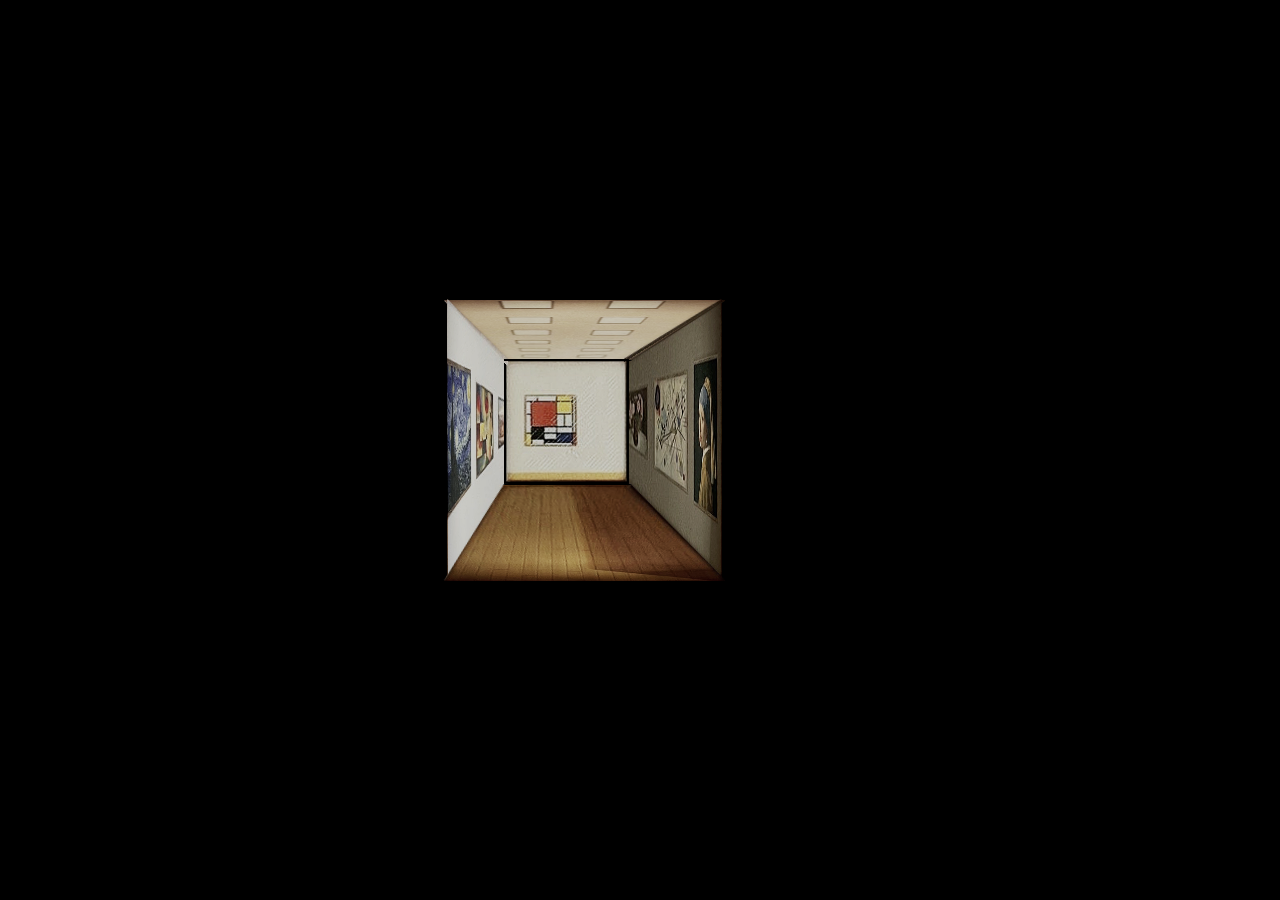
<file: 3D illusion lamp/example.html>
<!DOCTYPE html>
<html lang="en">
<head>
    <meta charset="UTF-8">
    <meta name="viewport" content="width=device-width, initial-scale=1.0">
    <title>CSS Trick</title>
    <link rel="stylesheet" href="base.css">
    <link rel="stylesheet" href="example.css">
    <link rel="icon" href="favicon.ico" type="image/x-icon">
    <script src="script.js" defer></script>
</head>
<body id="scene">
    <div class="container">
        <div class="cube" id="cube">
          <div class="face top"><img src="image/top.png"/></div>
          <div class="face bottom"><img src="image/bottom.png"/></div>
          <div class="face left"><img src="image/left.png"/></div>
          <div class="face right"><img src="image/right.png"/></div>
          <div class="face front"><img src="image/front.png"/></div>
          <div class="face back"></div>
        </div>
      </div>
</body>

</html>
</file>
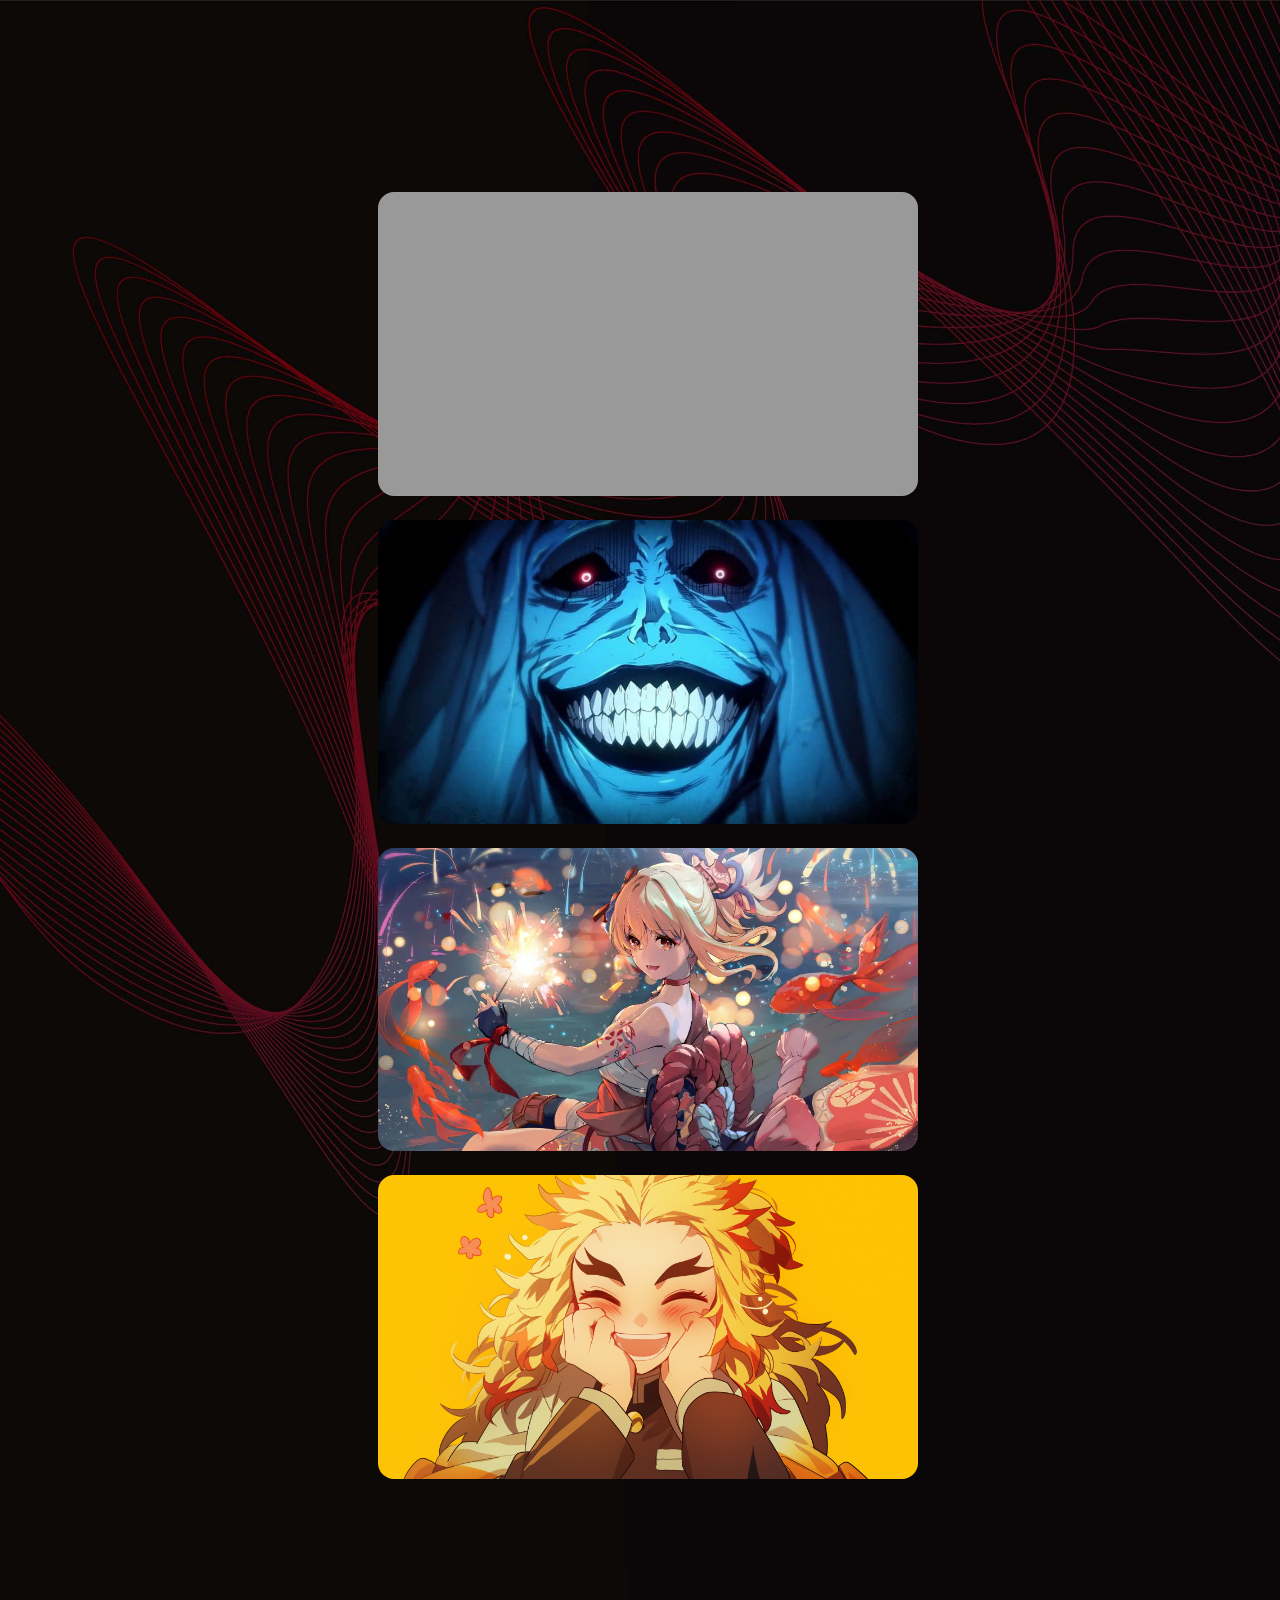
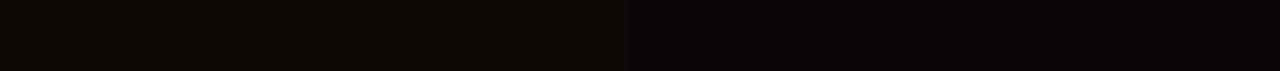
<file: blend-mode/blend-mode.html>
<!DOCTYPE html>
<html lang="en">
<head>
    <meta charset="UTF-8">
    <meta name="viewport" content="width=device-width, initial-scale=1.0">
    <title>CSS Trick</title>
    <link rel="stylesheet" href="blend-mode.css">
    <link rel="icon" href="favicon.ico" type="image/x-icon">
</head>
<body>
    <div class="list-container">
        <div class="img-container">
            <div class="img-parent" style="background: #999">
                <div class="img-child" style="background-image: url('0-cover.jpg');"></div>
            </div>
        </div>

        <div class="img-container">
            <div class="img-parent" style="background-image: url('1-btm.png');">
                <div class="img-child" style="background-image: url('1-cover.png');"></div>
            </div>
        </div>

        <div class="img-container">
            <div class="img-parent" style="background-image: url('2-btm.png');">
                <div class="img-child" style="background-image: url('2-cover.png');"></div>
            </div>
        </div>

                <div class="img-container">
            <div class="img-parent" style="background-image: url('3-btm.jpg');">
                <div class="img-child" style="background-image: url('3-cover.jpg');"></div>
            </div>
        </div>
    </div>
</body>
</file>
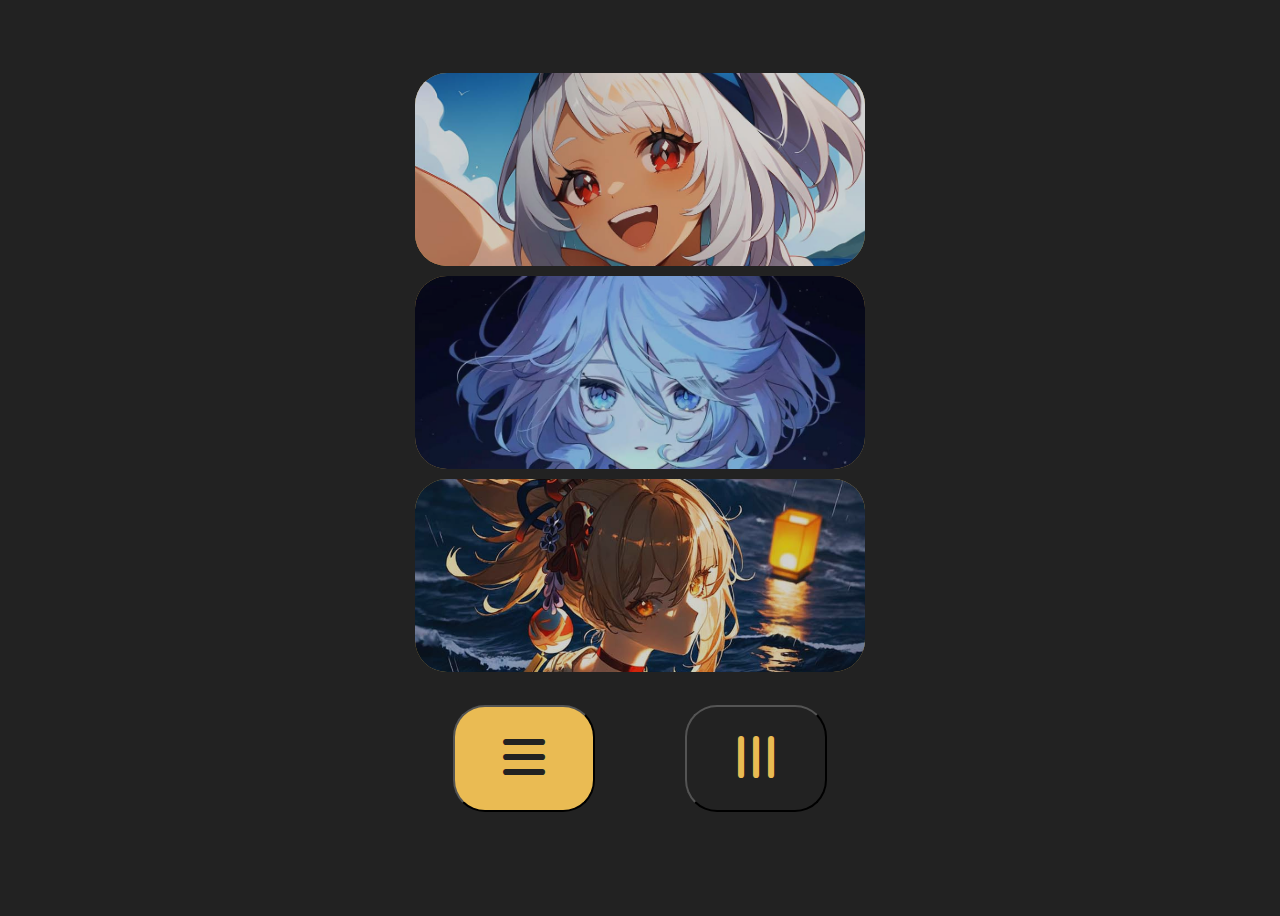
<file: Blob Animation/example.html>
<!DOCTYPE html>
<html lang="zh-CN">
    <head>
        <meta charset="UTF-8">
        <meta name="viewport" content="width=device-width, initial-scale=1.0">
        <title>Blob Effect</title>
        <link rel="stylesheet" href="example.css">
        <link rel="stylesheet" href="https://cdnjs.cloudflare.com/ajax/libs/font-awesome/6.4.0/css/all.min.css">
        <script src="script.js" defer></script>
    </head>
    <body>
        <div class="blob-container-outer">
            <div class="blob-container cards-h">
                <div class="blob">
                    <img src="image/image-1.jpg">
                </div>
                <div class="blob">
                    <img src="image/image-10.jpg">
                </div>
                <div class="blob">
                    <img src="image/image-8.jpg">
                </div>
            </div>

            <div class="button-container">
                <button id="cards-h" class="active">
                    <i class="fa-solid fa-bars"></i>
                </button>
                <button id="cards-v">
                    <i class="fa-solid fa-bars"></i>
                </button>
            </div>
        </div>
  </body>

</html>
</file>
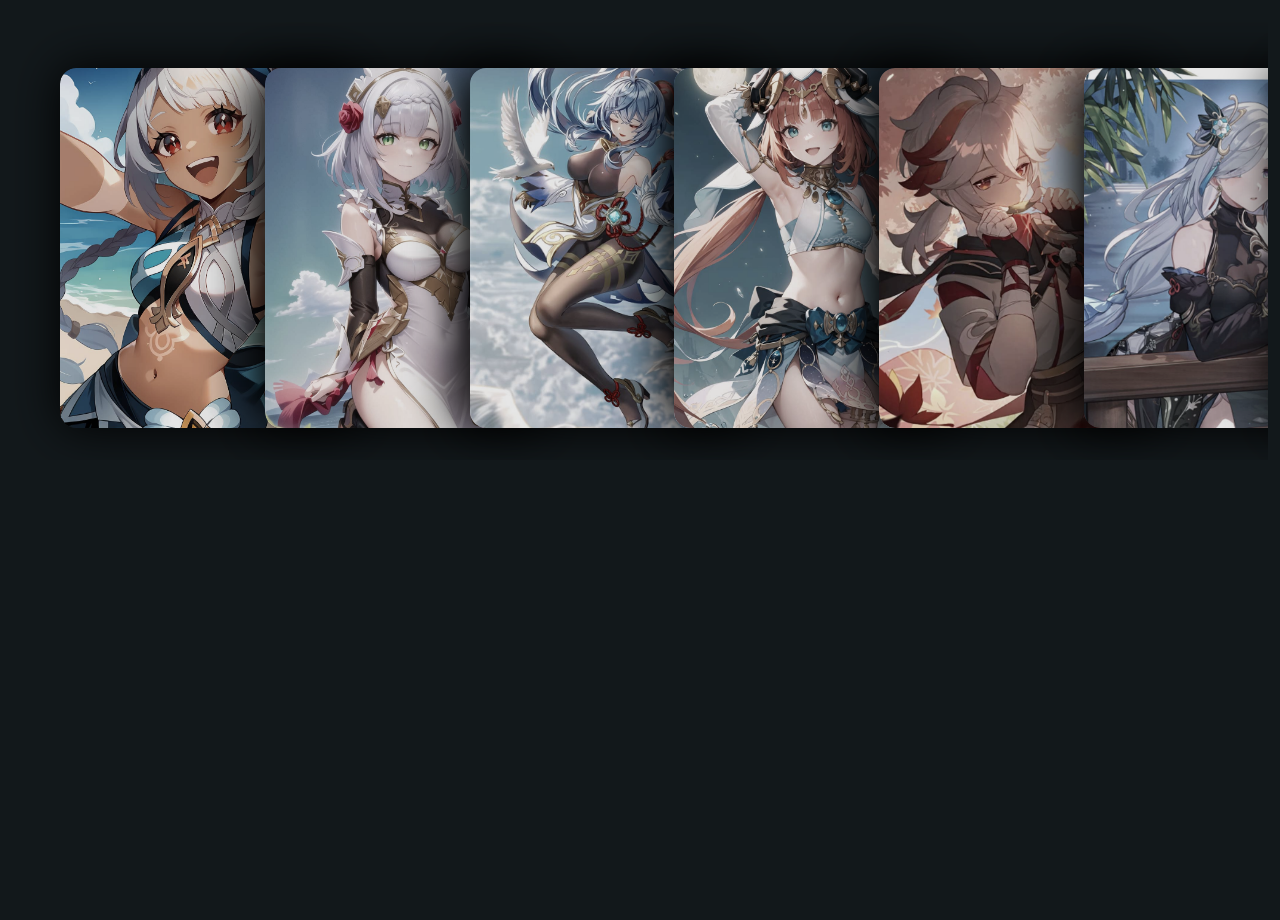
<file: Moving Cards/example.html>
<!DOCTYPE html>
<html lang="en">
    <head>
        <meta charset="UTF-8" />
        <meta name="viewport" content="width=device-width, initial-scale=1.0" />
        <title>CSS Trick</title>
        <link rel="stylesheet" href="base.css" />
        <link rel="stylesheet" href="example.css" />
        <link rel="icon" href="favicon.ico" type="image/x-icon" />
    </head>
    <body>
        <div class="card-container-outer">
            <div class="card-container">
                <div class="card">
                    <img src="image/image-1.jpg" />
                </div>
                <div class="card">
                    <img src="image/image-2.jpg" />
                </div>
                <div class="card">
                    <img src="image/image-3.jpg" />
                </div>
                <div class="card">
                    <img src="image/image-4.jpg" />
                </div>
                <div class="card">
                    <img src="image/image-5.jpg" />
                </div>
                <div class="card">
                    <img src="image/image-6.jpg" />
                </div>
                <div class="card">
                    <img src="image/image-7.jpg" />
                </div>
                <div class="card">
                    <img src="image/image-8.jpg" />
                </div>
                <div class="card">
                    <img src="image/image-9.jpg" />
                </div>
                <div class="card">
                    <img src="image/image-10.jpg" />
                </div>
            </div>
        </div>
    </body>
</html>
</file>
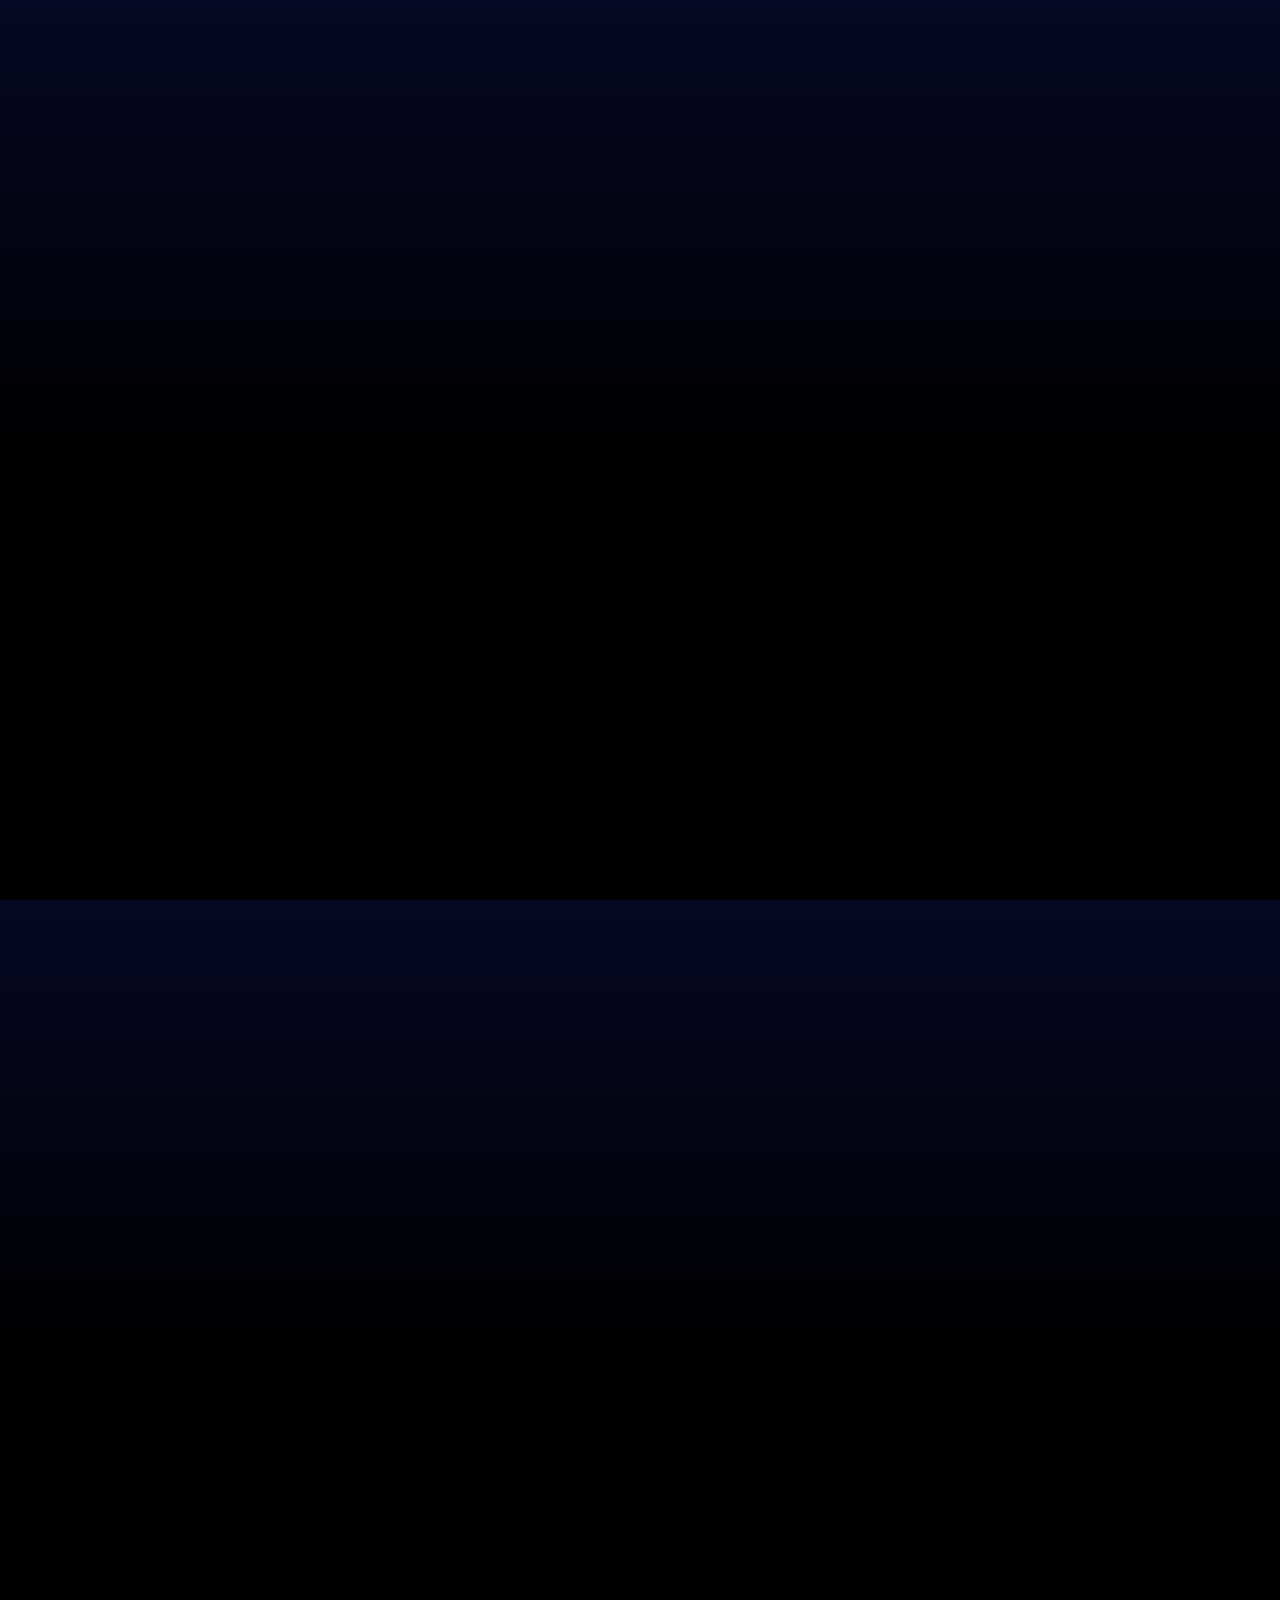
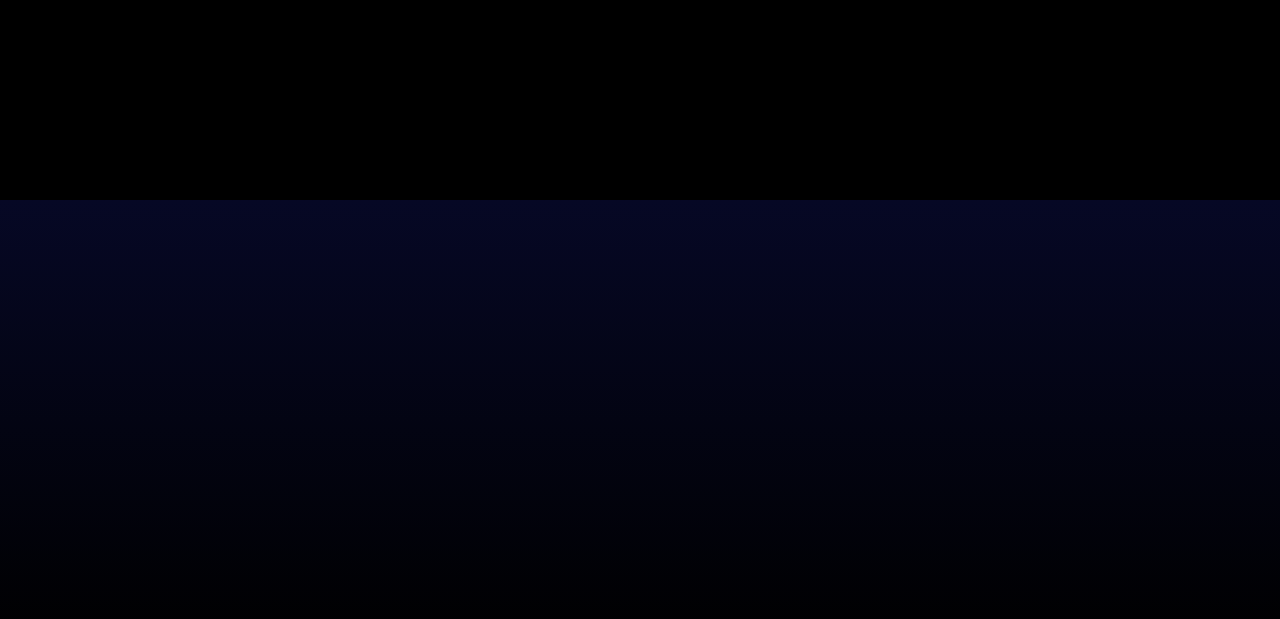
<file: Sun Flower/sunFlower.html>
<!DOCTYPE html>
<html lang="en">
<head>
    <meta charset="UTF-8">
    <meta name="viewport" content="width=device-width, initial-scale=1.0">
    <title>Sun Flower</title>
    <link rel="stylesheet" href="sunFlower.css">
    <script src="sunFlower.js" defer></script>
</head>
<body>
    <div class="ground">
        <div class="flower-container"></div>
        <div class="flower-container"></div>
        <div class="flower-container"></div>
        <div class="flower-container"></div>
        <div class="flower-container"></div>
        <div class="flower-container"></div>
        <div class="flower-container"></div>
        <div class="flower-container"></div>
        <div class="flower-container"></div>
        <div class="flower-container"></div>
    </div>
</body>

</html>
</file>
<file: 3D illusion lamp/example.css>
body {
  display: flex;
}

.container {
margin: auto;
width: 50vmin;
aspect-ratio: 1;
perspective: 125vmin;
}

.cube {
position: relative;
display: flex;
width: 36vmin;
aspect-ratio: 1;
transform-style: preserve-3d;
transform: rotate3d(1, 0, 0, 90deg); /* Initial rotation */
justify-content: center;
}

.face {
position: absolute;
background: black;
border: 2px solid black;
display: flex;
align-items: center;
justify-content: center;
font-size: 2rem;
opacity: 1;

    img {
        object-fit: stretch;
        width: 100%;
        height: 100%;
    }
}

.cube .face img {
filter: brightness(0.8) saturate(0.7);
}
.cube.active .face img {
filter: brightness(1) saturate(1);
}

.front {
transform: translate3d(-50%, -50%, 18vmin);
width: 33%;
aspect-ratio: 1;
left: 50%;
top: 50%;
}

.back {
transform: translate3d(0, 0, -18vmin);
width: 100%;
aspect-ratio: 1;
}
  
.left {
  transform: translateX(-11.5vmin) rotateY(-71.5deg);
  clip-path: polygon(0 0, 100% 33.5%, 100% 67%, 0 100%);
  width: 105.4%;
  aspect-ratio: 1.054;
}

.right {
  transform: translateX(11.5vmin) rotateY(71.5deg);
  clip-path: polygon(0 33.5%, 100% 0%, 100% 100%, 0 67%);
  width: 105.4%;
  aspect-ratio: 1.054;
}

.top {
  transform: translateY(-12.75vmin) rotateX(71.5deg);
  clip-path: polygon(0 0, 100% 0%, 67% 100%, 33.5% 100%);
  width: 100%;
  aspect-ratio: 0.94877;
  margin: auto;
}

.bottom {
  transform: translateY(11vmin) rotateX(-71.5deg);
  clip-path: polygon(33.5% 0, 67% 0%, 100% 100%, 0 100%);
  width: 100%;
  aspect-ratio: 0.94877;
  margin: auto;
}

body {
  background: black;
  padding: 30vmin;
}
</file>
<file: blend-mode/blend-mode.css>
.img-container {
    margin: auto;
    position: relative;
    width: 60vmin;
    aspect-ratio: 16/9;
    border-radius: 1rem;
    overflow: hidden;
    transform: scale(1);
    background-color: transparent;
}

.img-parent, .img-child {
    height: 100%;
    background-size: cover;
    background-position: center;
    transform-origin: center center;
    margin: auto;
    width: 100%;
    transition: all 0.3s ease-out;
}

.img-child {
    width: 0;
    position: absolute;
    top: 50%;
    left: 50%;
    transform: translate(-50%, -50%);
    mix-blend-mode: difference;
    transition: all 0.2s ease-in 0.5s;
}

.img-container:hover {
    .img-parent {
        width: 0;
        transition: all 0.2s ease-in 0.5s;
    }
    .img-child {
        width: 100%;
        transition: all 0.3s ease-out;
    }
}

.img-child {
    mix-blend-mode: multiply;
} 

.img-container {
    &:nth-child(1) {
        .img-child {
            mix-blend-mode: difference;
        }
    }

    &:nth-child(2) {
        .img-child {
            mix-blend-mode: darken;
        }
    }

    &:nth-child(3) {
        
        .img-child {
            mix-blend-mode: luminosity;
        }  
    }
}



body {
    background: url("bg.jpg"); 
    background-size: cover;
    background-position: 0% 0%;
    background-repeat: no-repeat;
    width: 100vw;
    min-height: 100vh;
    height: 100%;
}

.list-container {
    display: grid;
    grid-template-columns: repeat(1fr);
    margin: 12rem 3rem;
    gap: 1.5rem
}
</file>
<file: Blob Animation/example.css>
:root {
    --blob-gap: 0.6rem;
    --blob-size: calc(100%/3 - (var(--blob-gap) * 2/3));
}

body {
    height: 100vh;
    display: flex;
    background-color: #222;
}

.blob:nth-child(1) img{
    object-position: center 12%;
}

.blob:nth-child(2) img{
    object-position: center 12%;
}

.blob:nth-child(3) img{
    object-position: center 30%;
}

img {
    width: 100%;
    height: 100%;
    object-fit: cover;
}

.blob-container-outer {
    margin: auto;
}

.blob-container {
    width: clamp(300px, 50vmin, 780px);
    aspect-ratio: 0.75;
    display: flex;
    flex-wrap: nowrap;
    align-items: center;
    gap: var(--blob-gap);
}

.blob-container .blob {
    width: 100%;
    overflow: hidden;
    border-radius: 2rem;
    transition: all 0.3s ease-in-out;
    background-color: #eabb53;
    opacity: 0.8;
}

.blob-container.cards-v .blob{
    height: 100%;
}

.blob-container.cards-h {
    flex-direction: column;
}

.blob-container.cards-h .blob {
    height: var(--blob-size);
}

.blob-container.animating .blob {
    width: var(--blob-size);
    height: var(--blob-size);
}

.blob-container.animatingSec .blob:first-child {
    align-self: flex-start;
}

.blob-container.animatingSec .blob:last-child {
    align-self: flex-end;
}

.blob-container:has(.blob:hover):hover .blob:not(:hover) {
    opacity: 0.5;
    filter: saturate(0.7) brightness(0.7);
}

.blob-container:has(.blob:hover):hover .blob:hover {
    opacity: 1;
}

.blob-container.cards-v:has(.blob:hover):hover .blob:not(:hover){
    height: 90%;
    width: 40%;
}

.blob-container.cards-v:has(.blob:hover):hover .blob:hover{
    width: 220%;
}

.blob-container.cards-h:has(.blob:hover):hover .blob:not(:hover){
    height: calc(10% - 0.8rem);
    width: 90%;
}

.blob-container.cards-h:has(.blob:hover):hover .blob:hover{
    height: calc(80% - 0.8rem);
}

.button-container {
    padding: 2rem 0rem;
    display: flex;
    justify-content: center;
    gap: clamp(2rem, 7vw, 6rem);
}

button {
    padding: 0.5em 1em;
    font-size: clamp(1rem, 5vw, 3rem);
    background-color: transparent;
    outline-color: transparent;
    border-radius: 2rem;
    color: #eabb53;
}

#cards-v i{
    rotate: 90deg;
}

button.active {
    background-color: #eabb53;
    color: #222;
}
</file>
<file: Moving Cards/example.css>
body {
    background-color: #12181b;
}

.card-container {
    margin: 20px 12px;
    padding: 3rem 3rem 2rem;
    display: flex;
    overflow-x: auto;
}
.card {
    min-width: clamp(180px, 23vw, 330px);
    height: 360px;
    transition-duration: 0.3s;
    border-radius: 1rem;
    transform-origin: right bottom;
    box-shadow: 0rem 0 3rem #000;
    filter: saturate(0.6) brightness(0.9);
    overflow: hidden;
}
.card:not(:first-child) {
    margin-left: clamp(-110px, -7vw, -10px);
    box-shadow: -1rem 0 3rem #000;
}
.card:hover {
    transform: rotate(5deg);
    filter: saturate(1) brightness(1);
}


.card img {
    width: 100%;
    height: 100%;
    border-radius: 1rem;
    object-fit: cover;
    transition-duration: 0.3s;
}
.card:hover img {
    transform: scale(1.25);
}
.card:hover ~.card {
    transform: translate(40%);
}
::-webkit-scrollbar {
    width: 15px; 
    height: 15px; 
}

.card-container::-webkit-scrollbar-track {
    background: #262131;
    border-radius: 10px;
}

.card-container::-webkit-scrollbar-thumb {
    background: #666;
    border-radius: 10px;
}

.card-container::-webkit-scrollbar-thumb:hover {
    background: #aaa;
}
</file>
<file: Sun Flower/sunFlower.css>
* {
    box-sizing: border-box;
}

body {
    background-image: linear-gradient(to bottom, #060825 0%, #000 50%);
    margin: 0;
    padding: 0;
    height: 100vh;
    align-content: center;
    justify-items: center;
    overflow: hidden;
}

.ground {
    width: 100vmin;
    aspect-ratio: 1.5;
    overflow: visible;
    position: relative;
    transform-origin: center center;
    transform: scale(2);
    animation: shrink 1.5s ease-in forwards 4s;
}

.flower-container {
    position: absolute;
    top: 50%;
    left: 50%;
    transform: translate(-50%, -50%);
    &:first-child {
        top: 50%;
        left: 50%;
    }

    &:nth-child(2) {
        top: 45%;
        left: 30%;
        width: 8%;
    }
    &:nth-child(3) {
        top: 45%;
        left: 70%;
        width: 8%;
    }
    &:nth-child(4) {
        top: 85%;
        left: 95%;
        width: 20%;
    }
    &:nth-child(5) {
        top: 130%;
        left: 30%;
        width: 30%;
    }
    &:nth-child(6) {
        top: 60%;
        left: 10%;
        width: 12%;
    }
    &:nth-child(7) {
        top: 20%;
        left: 15%;
        width: 6%;
    }

    &:nth-child(8) {
        top: 15%;
        left: 35%;
        width: 5%;
    }

    &:nth-child(9) {
        top: 26%;
        left: 85%;
        width: 7%;
    }

    &:nth-child(10) {
        top: 22%;
        left: 60%;
        width: 6.5%;
    }
}

.flower-container {
    width: 10%;
    aspect-ratio: 16;
    container-type: inline-size;
    filter: drop-shadow(0 0 25cqi #ffd85faa);
    justify-items: center;
    align-content: center;
    transform-origin: bottom center;
}

.flower-top {
    width: 50cqi;
    aspect-ratio: 1.5;
    position: relative;
    z-index: 1;
    position: absolute;
    bottom: 100%;
    left: 50%;
    transform: translate(-50%, 50%);
}

.flower-circle {
    width: 30cqi;
    aspect-ratio: 1.5;
    border-radius: 50%;
    background-color: #ffe4a0;
    box-shadow: inset 0px -3cqi 3cqi #aa7a0266;
    position: absolute;
    scale: 0;
    left: 50%;
    top: 50%;
    transform: translate(-50%, -50%);
    border-radius: 100% 100% 100% 100%/90% 90% 90% 90%;
    filter: drop-shadow(0 0 15cqi #ffd85f);
    transform-origin: top left;
}

.flower-petal {
    width: 80%;
    aspect-ratio: 1;
    background-color: #ffe4a0;
    background-image: linear-gradient(135deg, #ff6236 20%, #ffd85f 80%);
    position: absolute;
    opacity: 0;
}

.flower-petal__1 {
    bottom: 42%;
    right: 65%;
    border-radius: 0px 100% 5% 100%/0px 100% 5% 100%;
    transform: rotate(-10deg) scale(0.82);
}

.flower-petal__2 {
    bottom: 42%;
    left: 65%;
    border-radius: 0px 100% 5% 100%/0px 100% 5% 100%;
    transform: rotate(100deg) scale(0.82);
}

.flower-petal__3 {
    bottom: 40%;
    left: 10%;
    border-radius: 0px 100% 50% 100%/0px 100% 50% 100%;
    transform: rotate(45deg) scale(0.8);
}

.flower-petal__4 {
    top: -10%;
    left: 80%;
    border-radius: 0px 100% 0% 100%/0px 100% 0% 100%;
    transform: rotate(135deg) scale(0.9);
}

.flower-petal__5 {
    top: -10%;
    right: 70%;
    border-radius: 0px 100% 0% 100%/0px 100% 0% 100%;
    transform: rotate(315deg) scale(0.9);
}

.flower-petal__6 {
    top: 50%;
    right: 65%;
    border-radius: 0px 100% 10% 100%/0px 100% 5% 100%;
    transform: rotate(270deg) scale(1.1);
}

.flower-petal__7 {
    top: 50%;
    left: 65%;
    border-radius: 0px 100% 10% 100%/0px 100% 5% 100%;
    transform: rotate(180deg) scale(1.1);
}

.flower-petal__8 {
    top: 50%;
    left: 10%;
    border-radius: 0px 100% 50% 100%/0px 100% 30% 100%;
    transform: rotate(225deg) scale(1);
}

.flower-light {
    width: 3cqi;
    aspect-ratio: 1;
    position: absolute;
    border-radius: 50%;
    opacity: 0;

    &:nth-child(odd) {
        background-color: #ffe4a0;
        filter: blur(2cqi) drop-shadow(0 0 5cqi #ffd85f);
    }

    &:nth-child(even) {
        background-color: #ff6236;
        filter: blur(2cqi) drop-shadow(0 0 5cqi #ff6236);
    }
}

.flower-light__1 {
    top: 10%;
    left: 20%;
    scale: 0.8;
}
.flower-light__2 {
    top: 20%;
    left: 80%;
    scale: 1.2;
}
.flower-light__3 {
    top: 30%;
    left: 50%;
    scale: 1.5;
}
.flower-light__4 {
    top: 40%;
    left: 10%;
}
.flower-light__5 {
    top: 50%;
    left: 90%;
    scale: 2;
}
.flower-light__6 {
    top: 60%;
    left: 30%;
}
.flower-light__7 {
    top: 70%;
    left: 40%;
    scale: 0.5;
}
.flower-light__8 {
    top: 60%;
    left: 60%;
}

.flower-bottom {
    width: 6%;
    aspect-ratio: 0.02;
    left: 47%;
    top: 50%;
}

.flower-stem {
    width: 100%;
    height: 100%;
    transform: scaleY(0);
    background-image: linear-gradient(to left, rgba(0, 0, 0, 0.2), transparent, rgba(87, 42, 25, 0.2)),
                         linear-gradient(to top, transparent 10%, #da580099, #da580099);
    border-radius: 50px 50px 0 0;
    transform-origin: bottom center;
}

.flower-leaf {
    width: 40%;
    aspect-ratio: 2.5;
    position: absolute;
    scale: 0;
    opacity: 0;

    &:nth-child(even) {
        right: 55%;
        background-image: linear-gradient(120deg, #d86100aa 0%, #da580000 90%);
        border-radius: 0% 100% 0% 100%/0% 100% 0% 100%;
        transform-origin: bottom right;
    }

    &:nth-child(odd) {
        left: 55%;
        background-image: linear-gradient(300deg, #d86100aa 0%, #da580000 90%);
        border-radius: 100% 0% 100% 0%/100% 0% 100% 0%;
        transform-origin: bottom left;
    }
}

.flower-leaf__2 {
    top: 25%;
    transform: rotate(-15deg) scale(1);
}

.flower-leaf__1 {
    top: 31%;
    transform: rotate(15deg) scale(1);
}

.flower-leaf__4 {
    top: 37%;
    transform: rotate(-15deg) scale(1.2);
}

.flower-leaf__3 {
    top: 43%;
    transform: rotate(15deg) scale(1.2);
}

.flower-leaf__6 {
    top: 50%;
    transform: rotate(-15deg) scale(1.5);
}

.flower-leaf__5 {
    top: 56%;
    transform: rotate(15deg) scale(1.5);
}


.flower-grass {
    position: absolute;
    bottom: -20cqi;
    width: 80cqi;
    height: 120cqi;
    opacity: 0;
    scale: 0;
    mask-image: linear-gradient(to top, transparent 15%, #fff 50%);

    &:nth-child(odd) {
        right: 55%;
        border-top-right-radius: 100%;
        border-right: 5cqi solid #d86100aa;
        transform-origin: bottom right;
    }

    &:nth-child(even) {
        left: 55%;
        border-top-left-radius: 100%;
        border-left: 5cqi solid #d86100aa;
        transform-origin: bottom left;
    }
}

.flower-grass__3 {
    left: 70% !important;
    width: 75cqi;
    height: 100cqi;;
}

.flower-grass__4 {
    right: 70% !important;
    width: 75cqi;
    height: 90cqi;
}


.animate {
    &.flower-container {
        animation: flower-rotate 12s linear infinite;
    }

    .flower-circle {
        animation: grass-grow 0.25s ease-in forwards 3s;
    }

     .flower-petal {
        animation: petal-grow 0.5s ease-in forwards,
                    flower-rotate 3s linear infinite;
    }

   .flower-petal__3 {
        animation-delay: 3.2s;
    }
    .flower-petal__2 {
        animation-delay: 3.3s;
    }
    .flower-petal__4 {
        animation-delay: 3.4s;
    }
    .flower-petal__7 {
        animation-delay: 3.5s;
    }
    .flower-petal__8 {
        animation-delay: 3.6s;
    }
    .flower-petal__6 {
        animation-delay: 3.7s;
    }
    .flower-petal__5 {
        animation-delay: 3.8s;
    }
    .flower-petal__1 {
        animation-delay: 3.9s;
    }

    .flower-stem {
        animation: stem-grow 3s ease-in forwards;
    }
    
    .flower-grass {
        animation:  grass-grow 1s ease-in forwards 1.5s,
        flower-rotate 6s linear infinite;
    }
    
    .flower-leaf {
        animation: grass-grow 0.75s ease-in forwards, 
                    flower-rotate 6s linear infinite;
    }
    
    .flower-leaf__2 {
        animation-delay: 2s;
    }
    
    .flower-leaf__1 {
        animation-delay: 1.9s;
    }
    
    .flower-leaf__4 {
        animation-delay: 1.8s;
    }
    
    .flower-leaf__3 {
        animation-delay: 1.65s;
    }
    
    .flower-leaf__6 {
        animation-delay: 1.5s;
    }
    
    .flower-leaf__5 {
        animation-delay: 1.25s;
    }

    .flower-light {
        animation: light-float 5s ease-in-out infinite;
    }

    .flower-light__1 {
        animation-delay: 4.7s;
    }
    .flower-light__2 {
        animation-delay: 5.2s;
    }
    .flower-light__3 {
        animation-delay: 5.7s;
    }
    .flower-light__4 {
        animation-delay: 6.2s;
    }
    .flower-light__5 {
        animation-delay: 6.7s;
    }
    .flower-light__6 {
        animation-delay: 7.2s;
    }
    .flower-light__7 {
        animation-delay: 7.7s;
    }
    .flower-light__8 {
        animation-delay: 8.2s;
    }
}

@keyframes petal-grow {
    0% {
        scale: 0;
        opacity: 0.8;
    }
    50% {
        scale: 1;
        opacity: 0.8;
    }
    75% {
        scale: 1.1;
        opacity: 0.8;
    }
    90% {
        scale: 0.9;
        opacity: 0.8;
    }
    100% {
        scale: 1;
        opacity: 0.8;
    }
}


@keyframes grass-grow {
    100% {
        opacity: 1;
        scale: 1;
    }
}


@keyframes stem-grow {
    0% {
        border-radius: 10%;
    }

    100% {
        transform: scaleY(1);
    }
}

@keyframes flower-rotate {
    0%,100% {
        rotate: 0deg;
    }
    25% {
        rotate: 5deg;
    }
    75% {
        rotate: -5deg;
    }
}

@keyframes shrink {
    100% {
        transform: scale(1);
    }
}

@keyframes light-float {
    0% {
        opacity: 0;
        transform: translate(0, 0);
    }
    25% {
        opacity: 1;
        transform: translate(20cqi, -25cqi);
    }
    50% {
        opacity: 1;
        transform: translate(0, -50cqi);
    }
    75% {
        opacity: 1;
        transform: translate(-20cqi, -75cqi);
    }
    100% {
        opacity: 0;
        transform: translate(0, -100cqi);
    }
}
</file>
<file: 3D illusion lamp/base.css>
/* Reset and Base Styles */
html, body {
    margin: 0;
    padding: 0;
    box-sizing: border-box;
    width: 100%;
    height: 100%;
    scroll-behavior: smooth; /* Enables smooth scrolling */
}

/* Ensures box-sizing is inherited */
*, *::before, *::after {
    box-sizing: inherit;
}
</file>
<file: Moving Cards/base.css>
/* Reset and Base Styles */
html, body {
    margin: 0;
    padding: 0;
    box-sizing: border-box;
    width: 100%;
    height: 100%;
    scroll-behavior: smooth; /* Enables smooth scrolling */
}

/* Ensures box-sizing is inherited */
*, *::before, *::after {
    box-sizing: inherit;
}
</file>
